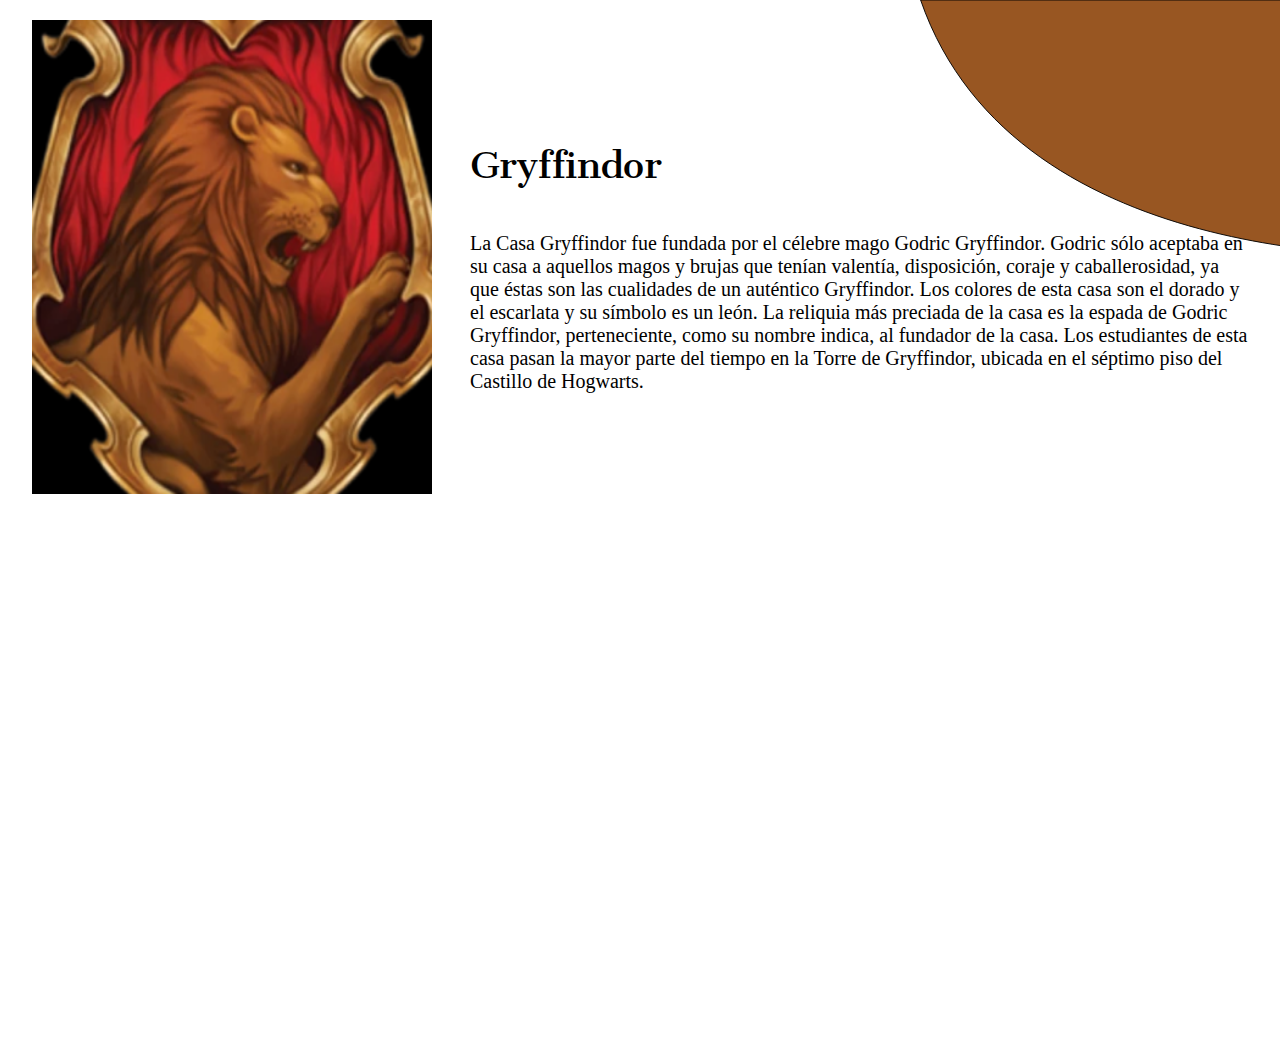
<file: html/Gryffindor.html>
<!DOCTYPE html>
<html lang="es-Es">
<head>
    <meta charset="UTF-8">
    <meta http-equiv="X-UA-Compatible" content="IE=edge">
    <meta name="viewport" content="width=device-width, initial-scale=1.0">
    <title>Gryffindor</title>
    <link rel="stylesheet" type="text/css" href="../css/Gryffindor.css">

    <link rel="preconnect" href="https://fonts.googleapis.com">
    <link rel="preconnect" href="https://fonts.gstatic.com" crossorigin>
    <link href="https://fonts.googleapis.com/css2?family=Cantata+One&display=swap" rel="stylesheet">
</head>
<body>
    <div class="logo">
    <img src="../img/Gryffindor.png" alt="" class="logo">
    </div>
    <div class="vector">
        <img src="../img/Vector 1.svg" alt="" class="vector">
    </div>
    <h1 class="title">Gryffindor</h1>
    <div class="paragraph">
        <p>La Casa Gryffindor fue fundada por el célebre mago Godric Gryffindor. Godric sólo aceptaba en su casa a aquellos magos y brujas que tenían valentía, disposición, coraje y caballerosidad, ya que éstas son las cualidades de un auténtico Gryffindor. Los colores de esta casa son el dorado y el escarlata y su símbolo es un león. La reliquia más preciada de la casa es la espada de Godric Gryffindor, perteneciente, como su nombre indica, al fundador de la casa. Los estudiantes de esta casa pasan la mayor parte del tiempo en la Torre de Gryffindor, ubicada en el séptimo piso del Castillo de Hogwarts.</p>
    </div>

</body>
</html>
</file>
<file: css/Gryffindor.css>
body{
    padding: 0;
    margin: 0;
}
.logo{
    width: 400px;
    height: 474px;
    margin-left: 16px;
    margin-top: 10px;
}
.vector{
    margin-left: 447px;
    position: relative;
    z-index: 2;
    transform: translateY(-242px);
    width: 550px;
    height: 259px;
}
.title{
    position: relative;
    z-index: 3;
    transform: translateY(-625px);
    margin-left: 470px;
    font-family: 'Cantata One', serif;
    font-style: normal;
    font-weight: normal;
    font-size: 36px;
    line-height: 46px;
    letter-spacing: -0.02em;
}
.paragraph{
    width: 778px;
    height: 200px;
    position: relative;
    z-index: 3;
    transform: translateY(-605px);
    margin-left: 470px;
    font-size: 20px;
}
.vector2{
    padding: 0;
    margin: 0;
    transform: translateY(5px);
    position: relative;
}
.imagenGryffindor{
    position: relative;
}
#Footer{
    width: 1423px;
    height: 134px;
    background-color: #742C20;
    display: flex;
}
.Reference{
    color: white;
    margin-top: 49px;
    margin-left: 60px;
    justify-content: space-around;
}
</file>
